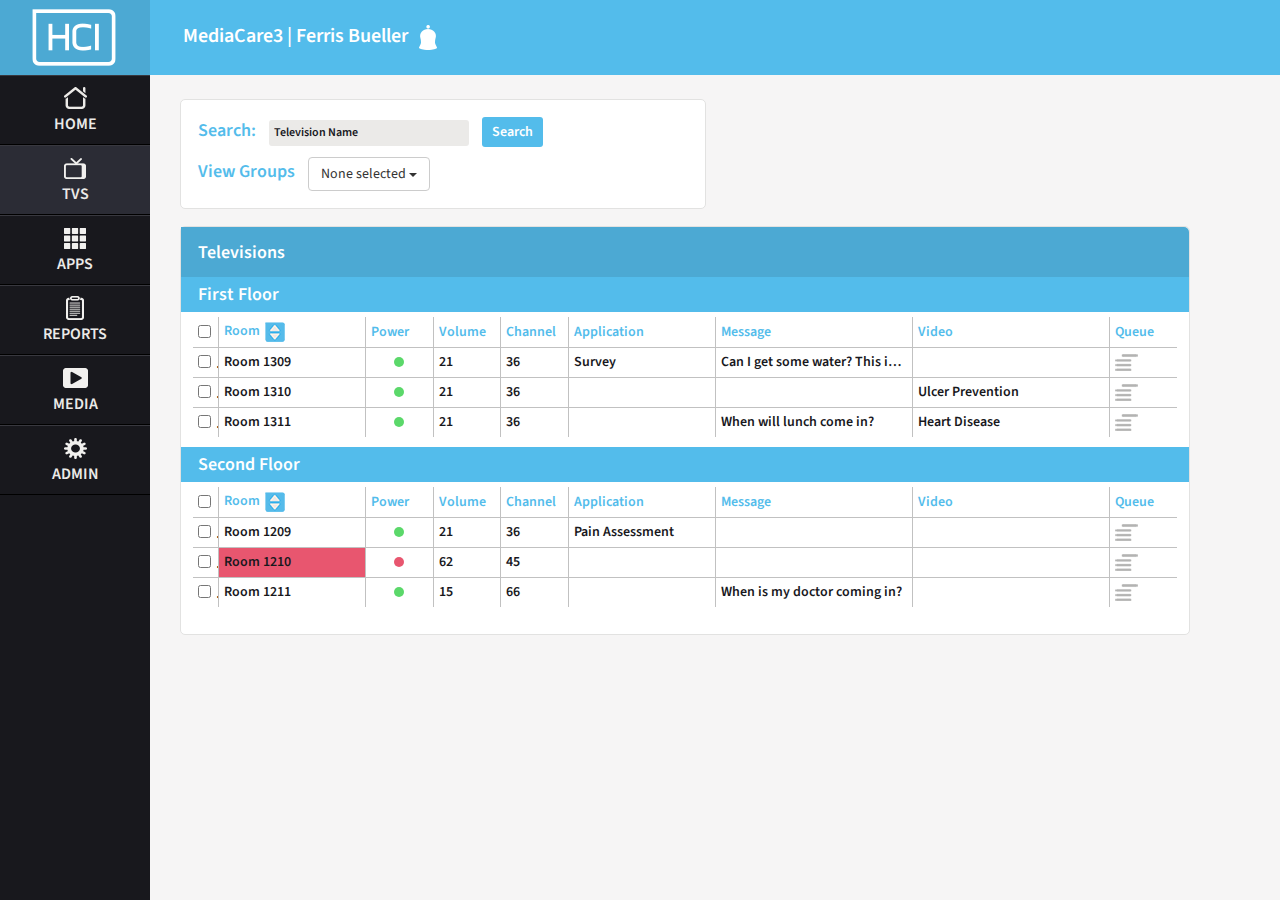
<file: televisions.html>
<!DOCTYPE html>
<html>
<head>

	<link rel="stylesheet" href="css/bootstrap-3.0.3.min.css" type="text/css"/>
	<script type="text/javascript" src="js/jquery-2.0.3.min.js"></script>
	<script type="text/javascript" src="js/bootstrap-3.0.3.min.js"></script>
 
	<link rel="stylesheet" href="css/bootstrap-multiselect.css" type="text/css"/>
	<link rel="stylesheet" type="text/css" href="static.css">
	<link rel="stylesheet" type="text/css" href="dynamic.css">
	<link rel="stylesheet" media="(max-width: 1279px)" href="mobile/desk_small.css" />

	<link href='http://fonts.googleapis.com/css?family=Source+Sans+Pro:400,600,700' rel='stylesheet' type='text/css'>


	<script src="jquery-1.8.3.min.js"></script>
	<script src="myscript.js"></script>
	<script src="multi.js"></script>
	<script src="group.js"></script>
	<script type="text/javascript" src="js/bootstrap-multiselect.js"></script>


</head>
<body>

<!-- content -->
	<div class="page_wrapper">
		<div class="content_wrapper">
			<div class="module_double">
				<div class="module_search">
					<h2 class="search">Search:</h2>
					<input type="text" value="Television Name"  onfocus="(this.value == 'Television Name') && (this.value = '')" onblur="(this.value == '') && (this.value = 'Television Name')" />

					<button type="button" class="onWhite">Search</button>

					<div class="viewGroups">
						<h2 class="search">View Groups</h2>

						<!-- future home for the dropdown checkbox selector -->
						<select class="multiselect" multiple="multiple">
						  <option value="cheese">Cheese</option>
						  <option value="tomatoes">Tomatoes</option>
						  <option value="mozarella">Mozzarella</option>
						  <option value="mushrooms">Mushrooms</option>
						  <option value="pepperoni">Pepperoni</option>
						  <option value="onions">Onions</option>
						</select>

					</div>

       			</div>
       			
			</div>
			<div class="module_wideFull">
				<div class="module_header">
					<h2 class="module_header">Televisions</h2>
				</div>
				<div class="module_table">
					<div class="group" id="firstFloor">
						<div class="groupHead">
							<h2>First Floor</h2>
						</div>
						<div class="groupTable">
							<table class="fixed sort">
								<thead>
									<tr>
										<th class="check_min"><input type="checkbox"></th>
										<th class="w10">Room<div class="sort_indicator" id="sortNone"><img src="images/sort.png"></div></th>
										<th>Power</th>
										<th>Volume</th>
										<th>Channel</th>
										<th class="w10">Application</th>
										<th class="w20">Message</th>
										<th class="w20">Video</th>
										<th>Queue</th>
									</tr>
								</thead>
								<tbody>
									<tr>
										<td ><input type="checkbox"></td>
										<td>Room 1309</td>
										<td><div class="online"></div></td>
										<td>21</td>
										<td>36</td>
										<td>Survey</td>
										<td>Can I get some water? This is a really obscenely long message becuase I need to know how to fix this shit for the real deal and I still don't think this thing is long enough</td>
										<td></td>
										<td><img src="images/queue.png"></td>
									</tr>
									<tr>
										<td><input type="checkbox"></td>
										<td>Room 1310</td>
										<td><div class="online"></div></td>
										<td>21</td>
										<td>36</td>
										<td></td>
										<td></td>
										<td>Ulcer Prevention</td>
										<td><img src="images/queue.png"></td>
									</tr>
									<tr>
										<td><input type="checkbox"></td>
										<td>Room 1311</td>
										<td><div class="online"></div></td>
										<td>21</td>
										<td>36</td>
										<td></td>
										<td>When will lunch come in?</td>
										<td>Heart Disease</td>
										<td><img src="images/queue.png"></td>
									</tr>
								</tbody>
							</table>
						</div>
					</div>
					<div class="group" id="secondFloor">
						<div class="groupHead">
							<h2>Second Floor</h2>
						</div>
						<div class="groupTable">
							<table class="fixed sort">
								<thead>
									<tr>
										<th class="check_min"><input type="checkbox"></th>
										<th class="w10">Room<div class="sort_indicator" id="sortNone"><img src="images/sort.png"></div></th>
										<th>Power</th>
										<th>Volume</th>
										<th>Channel</th>
										<th class="w10">Application</th>
										<th class="w20">Message</th>
										<th class="w20">Video</th>
										<th>Queue</th>
									</tr>
								</thead>
								<tbody>
									<tr>
										<td><input type="checkbox"></td>
										<td>Room 1209</td>
										<td><div class="online"></div></td>
										<td>21</td>
										<td>36</td>
										<td>Pain Assessment</td>
										<td></td>
										<td></td>
										<td><img src="images/queue.png"></td>
									</tr>
									<tr>
										<td><input type="checkbox"></td>
										<td class="offline">Room 1210</td>
										<td><div class="offline"></div></td>
										<td>62</td>
										<td>45</td>
										<td></td>
										<td></td>
										<td></td>
										<td><img src="images/queue.png"></td>
									</tr>
									<tr>
										<td><input type="checkbox"></td>
										<td>Room 1211</td>
										<td><div class="online"></div></td>
										<td>15</td>
										<td>66</td>
										<td></td>
										<td>When is my doctor coming in?</td>
										<td></td>
										<td><img src="images/queue.png"></td>
									</tr>
								</tbody>
							</table>
						</div>
					</div>
				</div>
			</div>
		</div>


<!-- menu -->
		<div class="menu">
			<a href ="index.html"><div class="menu_outer">
				<div class="menu_icon">
					<img src="images/iconHome.png">
				</div>
				<div class="menu_text">
					<h4 class="currentPage">HOME</h4>
				</div>
			</div></a>
			<a href="televisions.html"><div class="menu_outer"  id="current">
				<div class="menu_icon">
					<img src="images/iconTV.png">
				</div>
				<div class="menu_text">
					<a href="televisions.html"><h4>TVS</h4>
				</div>
			</div></a>
			<div class="menu_outer">
				<div class="menu_icon">
					<img src="images/iconApp.png">
				</div>
				<div class="menu_text">
					<h4>APPS</h4>
					<div class="sub_menu">
						<ul>
							<a href="appsurveys.html"><li>Surveys</li></a>
							<li>Patient Tests</li>
							<li>vQuiz</li>
							<li>Gift Shop Requests</li>
							<li>Service Requests</li>
							<a href="categoryManagement.html"><li>Category Management</li></a>
						</ul>
					</div>
				</div>
			</div>
			<div class="menu_outer">
				<div class="menu_icon">
					<img src="images/iconReport.png">
				</div>
				<div class="menu_text">
					<h4>REPORTS</h4>
					<div class="sub_menu">
						<ul>
							<li>TV Use</li>
							<li>Media Usage Report</li>
							<li>Surveys/Tests</li>
							<li>Open Service Requests</li>
						</ul>
					</div>
				</div>
			</div>
			<div class="menu_outer">
				<div class="menu_icon">
					<img src="images/iconMedia.png">
				</div>
				<div class="menu_text">
					<h4>MEDIA</h4>
					<div class="sub_menu">
						<ul>
							<a href="media_manageContent.html"><li>Manage Content</li></a>
							<li>Assign Content</li>
							<li>Manage Stored Messages</li>
						</ul>
					</div>
				</div>
			</div>
			<div class="menu_outer">
				<div class="menu_icon">
					<img src="images/iconAdmin.png">
				</div>
				<div class="menu_text">
					<h4>ADMIN</h4>
					<div class="sub_menu">
						<ul>
							<a href="admin_televisions.html"><li>Televisions</li></a>
							<li>Television Groups</li>
							<a href="admin_userManagement.html"><li>User Management</li></a>
							<a href="admin_configuration.html"><li>Configuration</li></a>
						</ul>
					</div>
				</div>
			</div>
		</div>


<!-- page header -->
		<div class="header">
			<div class="logo">
				<img src="images/weblogo.png">
			</div>
			<a href="index.html"><h1>MediaCare3 | Ferris Bueller</h1>
			<div class="notifications"><img src="images/bell.png"></a></div>
		</div>

	</div>
</body>
</html>
</file>
<file: static.css>
/*the business.*/
html,body {
	font-family: 'Source Sans Pro', sans-serif;
	font-weight: 600;
	font-size: 14px;
	color: #18181d;
	width: 100%;
	height: 100%;
	padding: 0;
	margin: 0;
	background-color: #f6f5f5; }
 
div.page_wrapper {
	width: 100%;
	padding: 0;
	margin: 0;
	position: relative; }
 
div.header {
	position: fixed;
	background-color: #53BCEB;
	height: 75px;
	width: 100%;
	padding: 0;
	margin: 0; }

div.logo{
	padding:0;
	margin:0;
	height:75px;
	display: inline-block;
	background-color: #4ca9d3;
}

div.user{
	position: fixed;
	width:300px;
	left:683px;
	top:0;
	text-align: right;
}
div.notifications{
	padding-top: 22px;
	padding-left: 5px;
	display:inline-block;
}
h1 {
	color: #fff;
	font-weight: 600;
	font-size: 20px;
	padding-top: 22px;
	padding-left: 30px;
	margin: 0;
	display:inline-block;
	vertical-align: top; }
 
/*menu styling*/
div.menu {
	position: fixed;
	top: 75px;
	left: 0px;
	height: 100%;
	width: 150px;
	background-color: #18181d;
	padding: 0;
	margin: 0; }
 
div.menu_outer {
	background-color: #18181d;
	width: 100%;
	height:70px;
	border-bottom: 1px solid #000;
	border-top: 1px solid #38383f;
	transition: all 300ms ease-in-out; }
 
div.menu_icon img{
	margin:0 auto;
	display:block;
	padding-top: 10px;
	padding-bottom: 5px;
}
 
h4 {
	text-align: center;
	margin: 0;
	font-size: 16px;
	font-weight: 600;
	line-height: 16px;
	color: #ebeae8;
	transition: all 300ms ease-in-out; }
 
h5 {
	padding: 0;
	padding-top: 5px;
	padding-left: 20px;
	padding-right: 10px;
	margin: 0;
	font-size: 14px;
	font-weight: 600;
	color: #53bceb;
	word-wrap: normal; }
 
/*because a formatting is jank*/
a { text-decoration: none; }
 
div.sub_menu {
	position: absolute;
	transition: all 300ms ease-in-out;
	width: 170px;
	background-color: #53BCEB;
	display: none; }
 
	/*fly out menu*/
div.sub_menu ul {
		margin: 0;
		padding: 10px;
		list-style: none;
		color: #18181d;
		font-weight: 600;
		font-size: 14px;
		line-height: 16px; }
 
	div.sub_menu li, div.sub_menu a:visited {
		padding: 5px 0px;
		color: #18181d; }
 


div.control{
	width:500px;
	padding-bottom: 20px;
	background-color: #fff;
	-moz-border-radius: 5px;
	-webkit-border-radius: 5px;
	border-radius: 5px;
	border: 1px solid #e2e2e1; 
}

div.controlHead{
	margin: 0;
	padding: 0;
	background-color: #333;
	width: 100%;
	height: 50px;
	-webkit-border-top-right-radius: 5px;
	-moz-border-radius-topright: 5px;
	border-top-right-radius: 5px; 
}

div.control_menu{
	margin:0 auto;
}

div.control_item{
	padding: 0 5px;
	display: inline-block;
	margin:0;
}
div.control_item p{
	padding:5px 0;
	margin:0 auto;
	text-align: center;
}
td img{
	padding-right: 3px;
}

div.control_image{
	display: inline-block;
	width:50px;
	height:50px;
}

#power{
	background-image: url("images/power.png");
}
div.control_item:hover #power, div#power.hit{
	background-image: url("images/power_hit.png");
}
#apps{
	background-image: url("images/apps.png");
}
div.control_item:hover #apps, div#apps.hit{
	background-image: url("images/apps_hit.png");
}
#messaging{
	background-image: url("images/messaging.png");
}
div.control_item:hover #messaging, div#messaging.hit{
	background-image: url("images/messaging_hit.png");
}
#videos{
	background-image: url("images/video.png");
}
div.control_item:hover #videos, div#videos.hit{
	background-image: url("images/video_hit.png");
}
#channel{
	background-image: url("images/channel.png");
}
div.control_item:hover #channel, div#channel.hit{
	background-image: url("images/channel_hit.png");
}
#volume{
	background-image: url("images/volume.png");
}
div.control_item:hover #volume, div#volume.hit{
	background-image: url("images/volume_hit.png");
}
#input{
	background-image: url("images/input.png");
}
div.control_item:hover #input, div#input.hit{
	background-image: url("images/input_hit.png");
}

div.control_info{
	padding:0 10px;
}

div.detail_item{
	width:100%;
	height:30px;
	margin-top:10px;
}
div.detail_title{
	width:100px;
	display: inline-block;
}
div.detail_title p{
	margin:0;
	padding-top: 10px;
}

div.detail_control{
	display: inline-block;
}

div.control_button_left{
	display: inline-block;
	width:70px;
	height: 25px;
	margin:0;
	margin-top: -10px;
	padding:0;
	margin-left: -3px;
	background-color: #a6a5a5;
	display: inline-block;
	-webkit-border-bottom-left-radius: 5px;
	-webkit-border-top-left-radius: 5px;
	-moz-border-radius-topleft: 5px;
	-moz-border-radius-bottomleft: 5px;
	border-top-left-radius: 5px;
	border-bottom-left-radius: 5px;


}
div.control_button_right{
display: inline-block;
	width:70px;
	height: 25px;
	margin:0;
	margin-top: -10px;
	padding:0; 
	margin-left: -3px;
	background-color: #a6a5a5;
	display: inline-block;
	-webkit-border-bottom-right-radius: 5px;
	-webkit-border-top-right-radius: 5px;
	-moz-border-radius-topright: 5px;
	-moz-border-radius-bottomright: 5px;
	border-top-right-radius: 5px;
	border-bottom-right-radius: 5px;
}
div.control_button_middle{
display: inline-block;
	width:70px;
	height: 25px;
	margin:0;
	margin-top: -10px;
	padding:0; 
	margin-left: -3px;
	background-color: #a6a5a5;
	display: inline-block;

}
div.detail_control p{
	padding:0;
	margin:0;
	margin-top: 3px;
	text-align: center;
	color: #fff;
}
div.toggle{
	background-color: #53bceb;
}
/*module container*/
div.content_wrapper {
	position: absolute;
	float: left;
	top: 55px;
	left: 150px;
	margin: 0;
	padding: 44px 30px;
	width: 100%; }
 
/*modules and inner formatting*/
div.module_small {
	width: 255px;
	height: 250px;
	margin-right: 17px;
	margin-bottom: 17px;
	padding: 0;
	float:left;
	display: inline-block;
	background-color: #fff;
	-moz-border-radius: 5px;
	-webkit-border-radius: 5px;
	border-radius: 5px;
	border: 1px solid #e2e2e1; }
 
div.module_single {
	width: 255px;
	margin-right: 17px;
	margin-bottom: 17px;
	padding: 0;
	float:left;
	background-color: #fff;
	-moz-border-radius: 5px;
	-webkit-border-radius: 5px;
	border-radius: 5px;
	border: 1px solid #e2e2e1; }
 
div.module_double {
	width: 526px;
	vertical-align: top;
	margin-right: 17px;
	margin-bottom: 17px;
	padding: 0;
	display: inline-block;
	background-color: #fff;
	-moz-border-radius: 5px;
	-webkit-border-radius: 5px;
	border-radius: 5px;
	border: 1px solid #e2e2e1; }

div.module_half {
	width: 526px;
	vertical-align: top;
	margin-bottom: 17px;
	padding: 0;
	display: inline-block;
	background-color: #fff;
	-moz-border-radius: 5px;
	-webkit-border-radius: 5px;
	border-radius: 5px;
	border: 1px solid #e2e2e1; }
 
div.module_wideFixed {
	width: 799px;
	padding: 0;
	margin-bottom: 15px;
	display: inline-block;
	background-color: #fff;
	-moz-border-radius: 5px;
	-webkit-border-radius: 5px;
	border-radius: 5px;
	border: 1px solid #e2e2e1; }
 
div.module_wideFull {
	width: 100%;
	padding: 0;
	margin-bottom: 15px;
	display: inline-block;
	background-color: #fff;
	-moz-border-radius: 5px;
	-webkit-border-radius: 5px;
	border-radius: 5px;
	border: 1px solid #e2e2e1; }
 
div.module_header {
	margin: 0;
	padding: 0;
	background-color: #4ca9d3;
	width: 100%;
	height: 50px;
	-webkit-border-top-right-radius: 5px;
-moz-border-radius-topright: 5px;
border-top-right-radius: 5px; }


div.viewGroups{
	margin-top:10px;
}
div#search{
	display:block;
}
 
div.module_search {
	display: inline-block;
	max-width: 855px;
	padding: 17px;
	margin: 0; }
 
h2.search {
	margin: 0;
	display: inline-block;
	padding-right: 10px;
	font-weight: 600;
	font-size: 18px;
	color: #53BCEB; }

	ul.dropdown-menu-form {
    padding: 5px 10px 0;
    max-height: 300px;
    overflow-y: scroll;
}
 
div.header_buttons {
	position: relative;
	float: right;
	padding-top: 11px;
	padding-right: 17px;
	right: 0; }
 
h2.module_header {
	margin: 0;
	padding-left: 17px;
	padding-top: 13px;
	font-weight: 600;
	font-size: 18px;
	color: #fff;
	display: inline-block; }
 
h3.edit_field {
	margin: 0;
	font-size: 14px;
	font-weight: 600;
	color: #53BCEB;
	padding-top: 4px;
	padding-bottom: 2px; }
 
div.module_content {
	display: block;
	padding: 20px;
	margin: 0; }
 
/*use instead of module_content for tables*/
div.module_table {
	padding: 0;
	padding-bottom: 17px;
	overflow: hidden; }

div.group{
	float: left;
	display: inline-block;
	margin-bottom: 10px;
	width:100%;
	height:auto;
}
table.fixed{
	table-layout: fixed;
	overflow: hidden;
	text-overflow: ellipsis;
	white-space: nowrap;
}
div.groupHead{
	background-color: #53bceb;
	width:100%;
}
div.groupHead h2{
	margin:0;
	padding:5px;
	padding-left: 17px;
	font-weight: 600;
	font-size: 18px;
	color: #fff;
	display: inline-block;
}

div.groupTable{
	margin: 0 12px;
	margin-top:5px;
	display:block;
}

div.media{
	width:526px;
	display: inline-block;
	padding-right: 17px;

}

div#hiddenMedia{
	display:none;
}
 
/*for module links on index page*/
ul.index {
	margin: 0;
	padding: 0;
	list-style: none; }
 
ul.index li {
	margin: 0;
	padding-bottom: 14px;
	line-height: 16px;
	font-size: 16px; }
 
span.notification_number {
	padding-right: 15px;
	margin: 0;
	font-weight: 600;
	font-size: 14px;
	color: #53BCEB; }
 
table {
	width: 100%;
	margin: 0;
	margin-top: 5px;
	table-layout: fixed;
	white-space: normal;
	border-spacing: 0; }

table.sort tbody tr:hover{
	cursor: pointer;
	background-color: #99d9ed}

div.sort_indicator{
	display: inline-block;
	padding-left:5px;
}
tr { height: 30px; }
 
th, td{
	border-right: 1px solid #c1c1c1;
}

th:nth-last-child(1), td:nth-last-child(1){
	border-right: none;
}

tr:nth-last-child(1) td{
	border-bottom:none;
}

th {
	list-style: none;
	font-size: 14px;
	font-weight: 600;
	color: #53BCEB;
	text-align: left;
	padding:0 5px;
	white-space: normal;

	border-bottom: 1px solid #c1c1c1; }
 
	/*for spacing on index table*/
th.w5 { width: 5%; }
 
	th.w10 { width: 10%; }
 
	th.w10 { width: 15%; }
 
	th.w20 { width: 20%; }
 
	th.w40 { width: 40%; }
 
	th.w30 { width: 30%; }
 
.input_min { width: 17px; }
.check_min { width: 25px; }


 
 
td {
	font-size: 14px;
	font-weight: 600;
	padding: 0 5px;
	overflow: hidden;
 	text-overflow: ellipsis;
 	white-space: nowrap;
	border-bottom: 1px solid #c1c1c1; 

}


td.offline{
	background-color:  #E8566F;
}
 
/*status indicators*/
div.online {
	margin: 0 auto;
	border-radius: 50%;
	width: 10px;
	height: 10px;
	background-color: #5BD86A; }
 
div.offline {
	margin: 0 auto;
	border-radius: 50%;
	width: 10px;
	height: 10px;
	background-color: #E8566F; }
 
div#inline {
	margin: 0 5px;
	display: inline-block; }
 
input[type=text] {
	background-color: #ebeae8;
	border-radius: 3px;
	box-shadow: none;
	border: none;
	height: 26px;
	width: 200px;
	padding-left: 5px;
	font-family: 'Source Sans Pro', sans-serif;
	font-weight: 600;
	font-size: 12px;
	color: #18181d; }
 
textarea{
	background-color: #ebeae8;
	border-radius: 3px;
	box-shadow: none;
	border: none;
	height: 26px;
	width: 200px;
	padding-left: 5px;
	font-family: 'Source Sans Pro', sans-serif;
	font-weight: 600;
	font-size: 12px;
	color: #18181d; }


input[type=text].edit_field {
	padding-left: 5px;
	margin-bottom: 10px;
	width: 80%; }
 
input[type=radio] {
	margin: 0 auto;
	color: #18181d; }
 
input[type=checkbox] {
	margin: 0;
	margin-right: 5px;
	margin-top:5px;
	padding: 0; }
 
select {
	border-color: #ebeae8;
	border-radius: 3px;
	background-color: #ebeae8;
	padding-left: 5px;
	height: 28px;
	width: 150px;
	font-weight: 600;
	font-size: 12px;
	line-height: 14px;
	color: #18181d; }
 
	select:-moz-focusring {
		color: transparent;
		text-shadow: 0 0 0 #000; }
 
button.onWhite {
	border-radius: 3px;
	margin: 0px;
	margin-left: 10px;
	border: 0px;
	padding: 5px 10px;
	background-color: #53BCEB;
	font-family: 'Source Sans Pro', sans-serif;
	font-weight: 600;
	font-size: 14px;
	color: #fff;
	border-color: #53BCEB;
	box-shadow: none; }
 
button.onBlue {
	border-radius: 3px;
	margin: 0px;
	margin-left: 17px;
	border: 0px;
	padding: 5px 10px;
	background-color: #fff;
	font-family: 'Source Sans Pro', sans-serif;
	font-weight: 600;
	font-size: 14px;
	color: #53bceb;
	border-color: #fff;
	box-shadow: none; }
 
button.onWhite_save {
	display: block;
	border-radius: 3px;
	margin: 0 auto;
	margin-bottom: 20px;
	border: 0px;
	padding: 5px 10px;
	background-color: #53BCEB;
	font-family: 'Source Sans Pro', sans-serif;
	font-weight: 600;
	font-size: 14px;
	color: #fff;
	border-color: #53BCEB;
	box-shadow: none; }

button.onWhite_secondary {
	display: block;
	border-radius: 3px;
	margin: 0 auto;
	margin-bottom: 20px;
	border: 0px;
	padding: 5px 10px;
	background-color: #4ca9d3;
	font-family: 'Source Sans Pro', sans-serif;
	font-weight: 600;
	font-size: 14px;
	color: #fff;
	border-color: #4aa3cc;
	box-shadow: none; }
div.groupTog{
	width:70px;
	height: 30px;
	margin:0;
	padding:0;
	margin-top:10px; 
	margin-left: -3px;
	background-color: #a6a5a5;
	display: inline-block;
	-webkit-border-bottom-right-radius: 5px;
	-webkit-border-top-right-radius: 5px;
	-moz-border-radius-topright: 5px;
	-moz-border-radius-bottomright: 5px;
	border-top-right-radius: 5px;
	border-bottom-right-radius: 5px;
}
div.tvTog{
	width:70px;
	height: 30px;
	margin:0;
	margin-left:17px;
	padding:0;
	margin-top:10px; 
	background-color: #a6a5a5;
	display: inline-block;
	-webkit-border-top-left-radius: 5px;
	-webkit-border-bottom-left-radius: 5px;
	-moz-border-radius-topleft: 5px;
	-moz-border-radius-bottomleft: 5px;
	border-top-left-radius: 5px;
	border-bottom-left-radius: 5px;
}
div.tvTog h2,div.groupTog h2{
	color:#336e89;
	margin:0;
	margin-top: 5px;
	padding:0;
	text-align: center;
	font-size: 16px;
	font-weight: 600;
}
div.selectTog{
	background-color: #fff;
}
div.selectTog h2{
	color:#53bceb;
}
div#hiddenMedia, div#innerServer{div.
	padding-top:0px;
}
div#hiddenMedia thead tr, div#innerServer thead tr{
	padding-top:0;
	height:20px;
}
div.folder_icons{
	float:right;
	display:block;
	padding:0;
	margin:0;
	margin-right:0;
	margin-left: auto;
}
img{

}
#tv{
	display:none;
}


ul.category{
	margin-top:10px;
	padding:0;
	list-style: none;
	width:100%;
	border: 2px solid #ebeae8;
}
ul.category li{
	padding: 10px;
}

ul.category li:nth-child(odd){
	background-color: #ebeae8;
}
ul.category li:hover{
	color: #53bceb;
}
::-webkit-scrollbar-track { background-color: #ebeae8; }
 
::-webkit-scrollbar {
	height: 10px;
	width: 10px;
	background-color: #53bceb; }
 
::-webkit-scrollbar-thumb { background-color: #53bceb; }
</file>
<file: dynamic.css>
div.menu_outer:hover{
	background-color: #2b2c35;
}

div.menu_outer:hover li:hover{
	color:#f2ece8;
	transition: all 300ms ease-in-out;
}
div.menu_outer:hover div.sub_menu{
	left:150px;
}

div#current{
	background-color: #2b2c35;
}

div.tapOuter{
	background-color: #2b2c35;
}
div.tap{
	width:90%;
	margin: 0 5%;
	background-color: #f2ece8;
	-webkit-border-radius: 5px;
	-moz-border-radius: 5px;
	border-radius: 5px;
		transition: all 400ms ease-in-out;
}

div.tap h4{
	font-weight: 400;
	color:#333;
}

div.tapOuter div.sub_menu{
	left:150px;
}
</file>
<file: mobile/desk_small.css>
div.module_small{
	width:31%;
	height:200px;
	margin-right:2%;
	margin-bottom:2%;
}
div.module_content li {
	margin:0;
	padding-bottom:14px;
	line-height: 16px;
	font-size: 14px;
}
span.notification_number{
	padding-right:15px;
	margin:0;
	font-family: 'Ubuntu', sans-serif;
	font-weight: 500;
	font-size: 16px;
	color:#53BCEB;
}
div.module_wideFixed{
	width:97%;
}
div.module_single{
	width:31%;
	margin-right:2%;
}
div.module_double{
	width: 64%;
	margin-bottom:2%;
}
div.media{
	width:47%;
	margin-right: 2%;
	padding-right:0;
}
div.media div.module_half {
	width:100%;
}
div.server{
	width:47%;
	margin:0;
}
div.module_half {
	width: 47%;
 }
</file>
